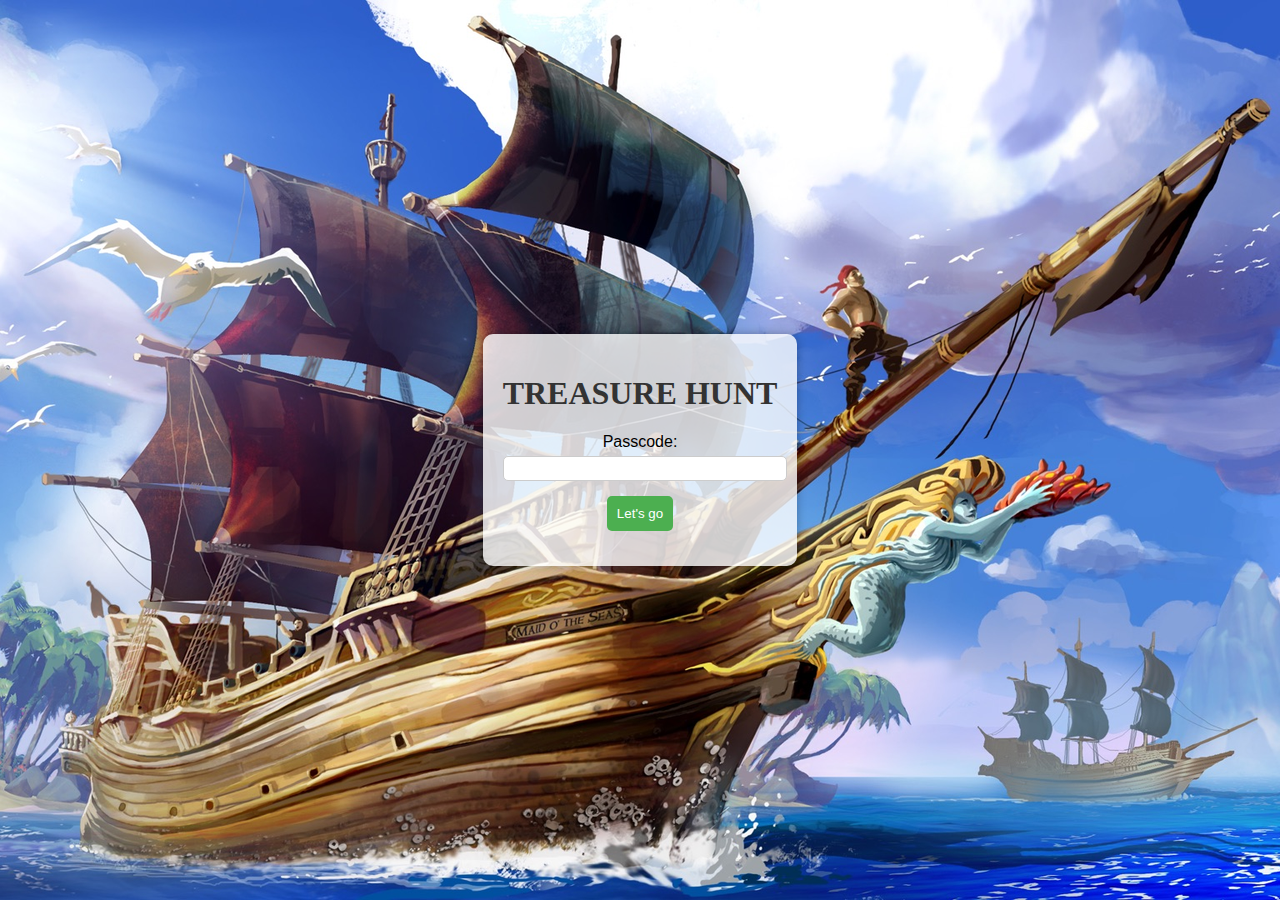
<file: index.html>
<!DOCTYPE html>
<html lang="en">
<head>
    <meta charset="UTF-8">
    <meta name="viewport" content="width=device-width, initial-scale=1.0">
    <title>Login Page</title>
    <link rel="stylesheet" href="index.css">
    <script>
        function myFunction() {
          // Get the value of the input field with id="numb"
          let x = document.getElementById("password").value;
          document.getElementById("passwordError").innerText = "";
          if (x=="130559") 
          {
            window.location.href="riddle.html";
          } 
          else 
          {
            document.getElementById("passwordError").innerText="opps! invalid passcode."; 
          }
        }
    </script>
</head>
<body style="background-image: url(th13.jpg);">
    <div class="login-container">
        <h1 style="font-family:verdana;">TREASURE HUNT</h1>
        <div class="form-group">
                <label for="password">Passcode:</label>
                <input type="number" id="password" name="password" required>
                <div id="passwordError" style="color: red;"></div>
  
            </div>
            <div class="form-group">
                <button type="submit" onclick="myFunction()">Let's go </button>
            </div>
        </form>
    </div>

</body>
</html>
</file>
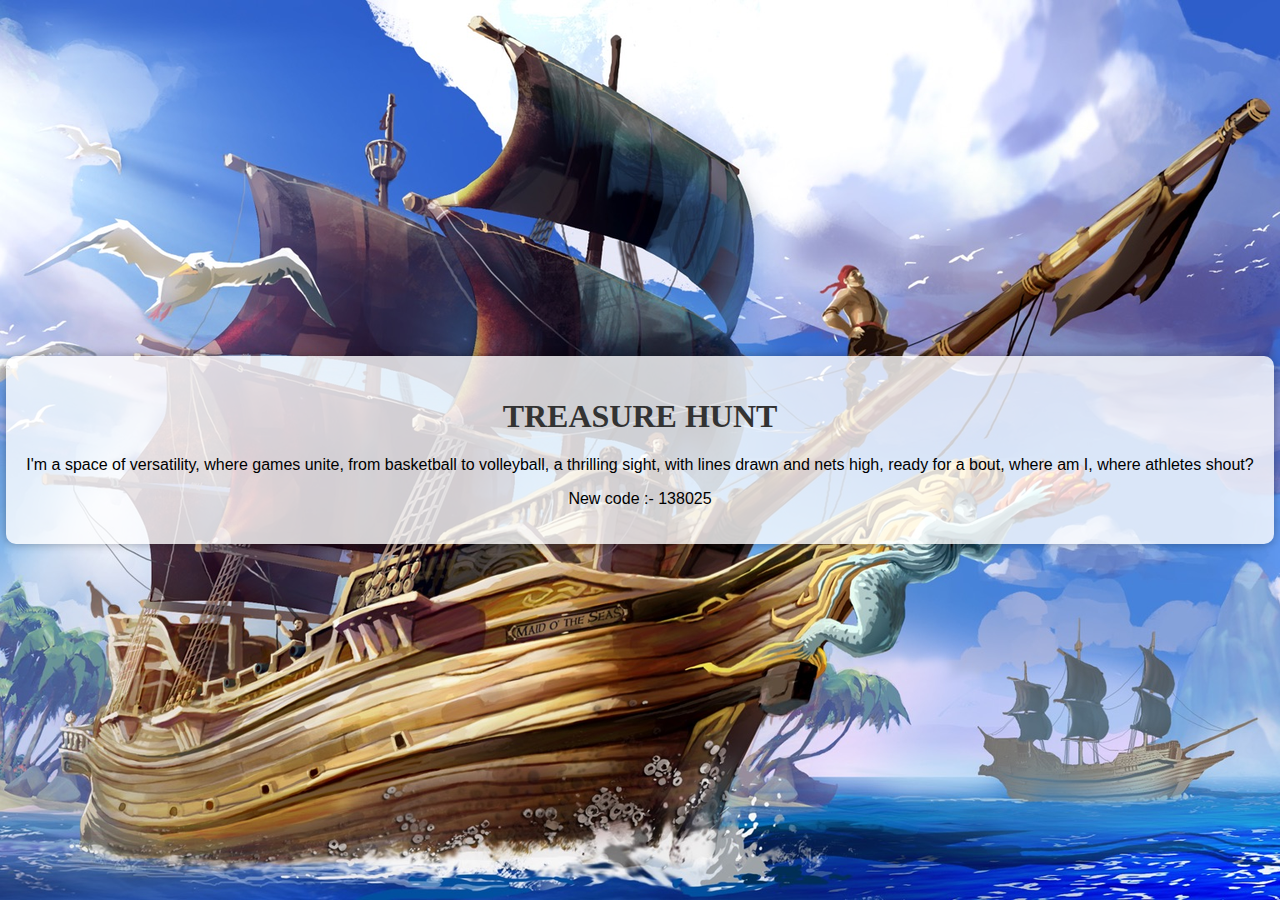
<file: riddle.html>
<!DOCTYPE html>
<html lang="en">
<head>
    <meta charset="UTF-8">
    <meta name="viewport" content="width=device-width, initial-scale=1.0">
    <title>riddle</title>
    <link rel="stylesheet" href="riddle.css">
</head>
<body>
    <div class="login-container">
        <h1 style="font-family:verdana;">TREASURE HUNT</h1>
        <div class="form-group">
            <p>I'm a space of versatility, where games unite, from basketball to volleyball, a thrilling sight, with lines drawn and nets high, ready for a bout, where am I, where athletes shout?</p>
            <p></p>
            <p>New code :- 138025</p>
        </div>
    </div>
</body>
</html>
</file>
<file: index.css>
body {
    margin: 0;
    padding: 0;
    font-family: Arial, sans-serif;
    background-size: cover;
    background-position: center;
    height: 100vh;
    display: flex;
    justify-content: center;
    align-items: center;
}

.login-container {
    background: rgba(255, 255, 255, 0.8);
    padding: 20px;
    border-radius: 10px;
    box-shadow: 0 0 10px rgba(0, 0, 0, 0.3);
    text-align: center;
}

.login-container h1 {
    color: #333;
}

.login-form {
    display: flex;
    flex-direction: column;
    margin-top: 20px;
}

.form-group {
    margin-bottom: 15px;
}

.form-group label {
    display: block;
    margin-bottom: 5px;
}

.form-group input {
    width: 100%;
    padding: 4px;
    border: 1px solid #ccc;
    border-radius: 5px;
}

.form-group button {
    background-color: #4caf50;
    color: #fff;
    padding: 10px;
    border: none;
    border-radius: 5px;
    cursor: pointer;
}
</file>
<file: riddle.css>
.login-container {
    background: rgba(255, 255, 255, 0.8);
    padding: 20px;
    border-radius: 10px;
    box-shadow: 0 0 10px rgba(0, 0, 0, 0.3);
    text-align: center;
}

body {
    margin: 0;
    padding: 0;
    font-family: Arial, sans-serif;
    background-image: url('th13.jpg'); 
    background-size: cover;
    background-position: center;
    height: 100vh;
    display: flex;
    justify-content: center;
    align-items: center;
}

.login-container h1 {
    color: #333;
}

#riddle {
    color: rgba(13, 9, 6, 0.71);
}

.para {
    align-items: center;
}
</file>
